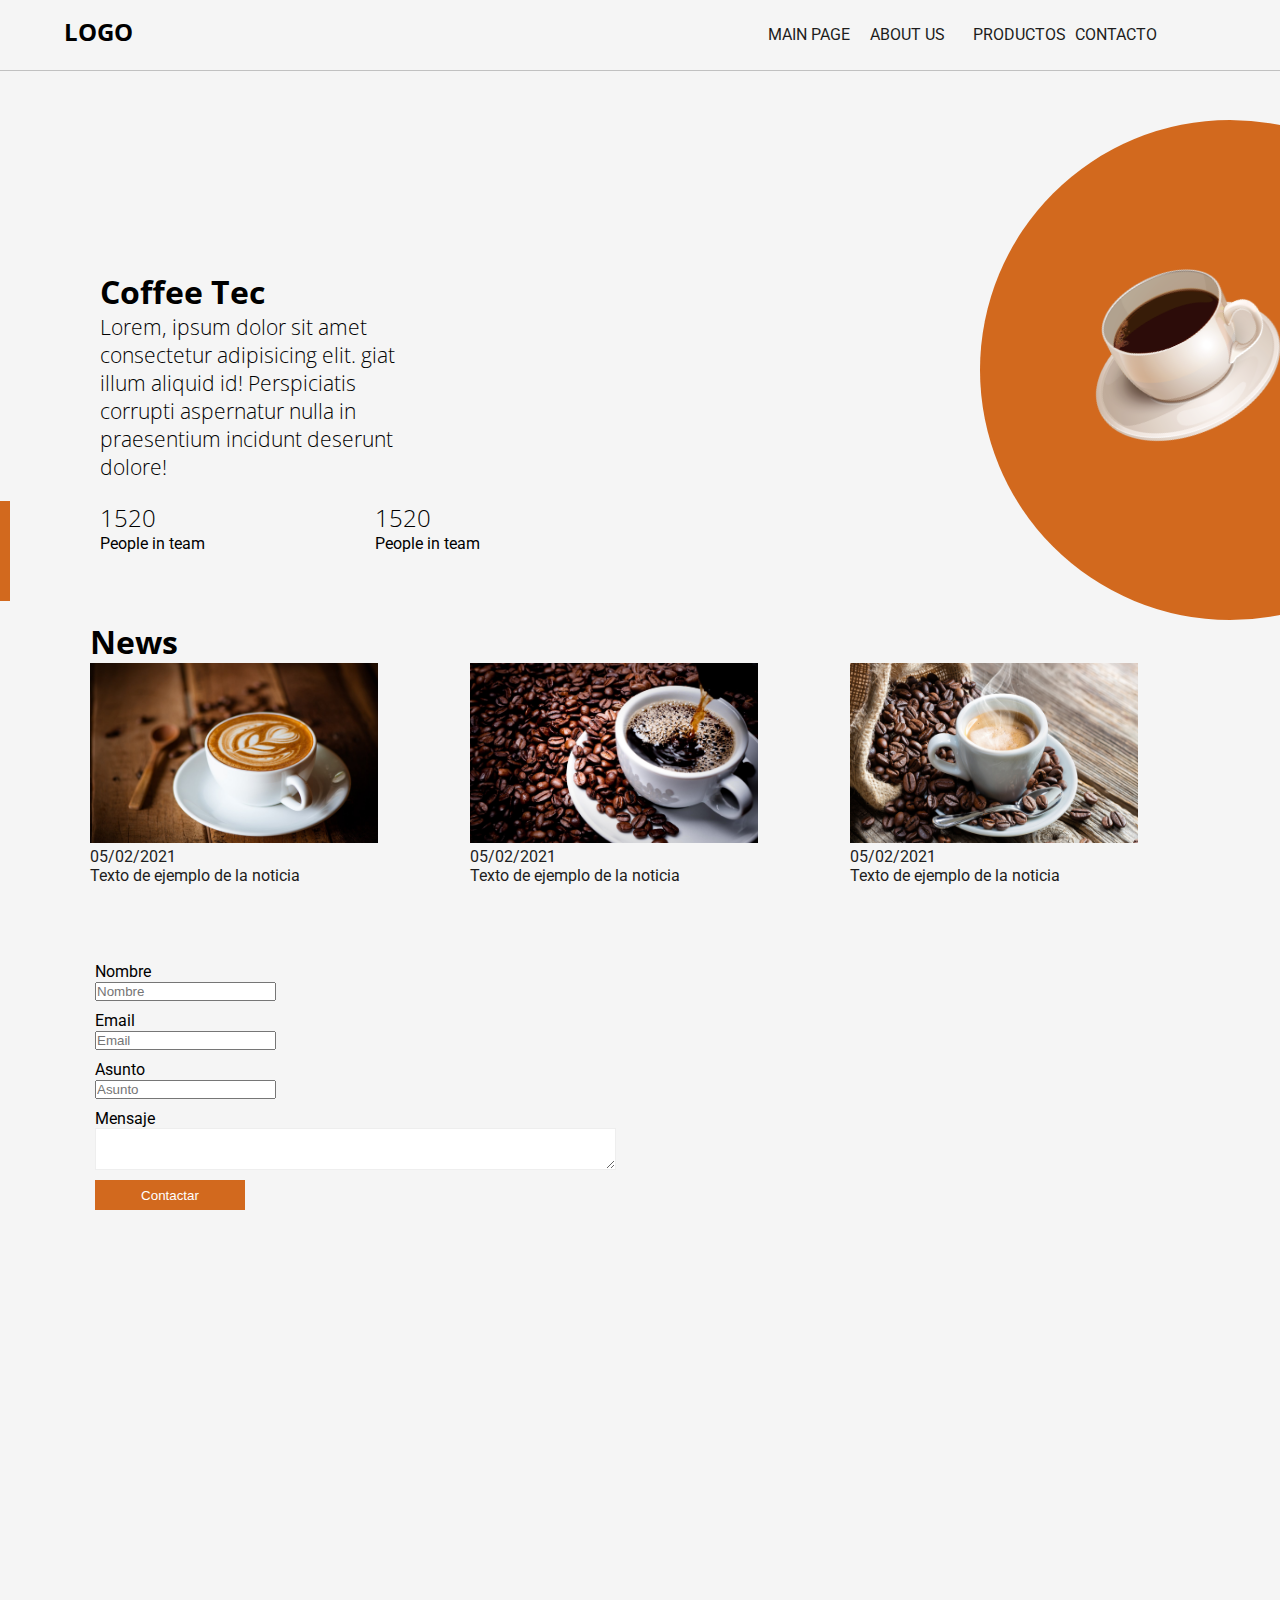
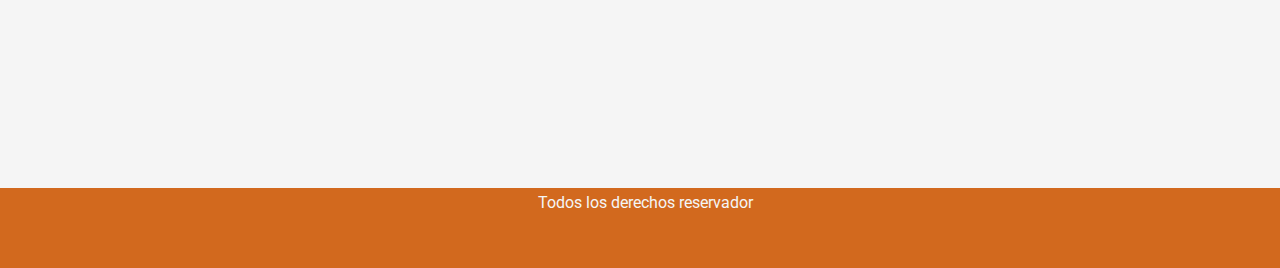
<file: coffee/index.html>
<!DOCTYPE html>
<html lang="en">
<head>
    <meta charset="UTF-8">
    <meta http-equiv="X-UA-Compatible" content="IE=edge">
    <meta name="viewport" content="width=device-width, initial-scale=1.0">
    <title>Coffe</title>
    <link rel="preconnect" href="https://fonts.gstatic.com">
    <link href="https://fonts.googleapis.com/css2?family=Open+Sans&family=Roboto:ital,wght@0,100;0,400;1,100&display=swap" rel="stylesheet"> 
    <link rel="stylesheet" href="./css/estilos.css">
    <link rel="stylesheet" href="./css/mediaquerys.css">
</head>
<body>
    <header>
        <div id="logo">
            <h2>LOGO</h2>
        </div>
        <nav>
            <ul>
                <li>
                    <a href="#">Main Page</a>
                </li>
                <li>
                    <a href="#">About us</a>
                </li>
                <li>
                    <a href="#">Productos</a>
                </li>
                <li>
                    <a href="#">Contacto</a>
                </li>
            </ul>
        </nav>
    </header>
    <section id="main">
        <div class="col">
            <h1>Coffee Tec</h1>
            <h3>Lorem, ipsum dolor sit amet consectetur adipisicing elit.
                giat illum aliquid id! Perspiciatis corrupti aspernatur nulla in praesentium incidunt deserunt dolore!
            </h3>
            <div id="numeros">
                <div style="margin-left: 90px">
                    <div class="col">
                        <h5>1520</h5>
                        <p>People in team</p>
                    </div>
                    <div class="col">
                        <h5>1520</h5>
                        <p>People in team</p>
                    </div>
                </div>
                
            </div>
        </div>
        <div class="col">
            <div class="bola">
                <img src="./img/cup.png" alt="" width="200px">
            </div>
            
        </div>
    </section>
    <secion id="news">
        <h2>News</h2>
        <div class="columna3" style="margin-left: 0;">
            <a href="">
            <img src="./img/coffe.jpg" alt="">
            <p>05/02/2021</p>
            <p>Texto de ejemplo de la noticia</p>
            </a>
        </div>
        <div class="columna3">
            <a href="">
                <img src="./img/coffe2.jpg" alt="">
                <p>05/02/2021</p>
                <p>Texto de ejemplo de la noticia</p>
                </a>
        </div>
        <div class="columna3">
            <a href="">
                <img src="./img/coffe3.jpg" alt="">
                <p>05/02/2021</p>
                <p>Texto de ejemplo de la noticia</p>
                </a>
        </div>
    </secion>
    <section id="contact">
        <br>
        <br>
        <br>

        <div class="col">
            <form action="">
                <fieldset>
                    <label for="">Nombre</label>
                    <input type="text" placeholder="Nombre">
                </fieldset>
                <fieldset>
                    <label for="">Email</label>
                    <input type="text" placeholder="Email">
                </fieldset>
                <fieldset>
                    <label for="">Asunto</label>
                    <input type="text" placeholder="Asunto">
                </fieldset>
                <fieldset>
                    <label for="">Mensaje</label>
                    <textarea name="" id="" cols="30" rows="10"></textarea>
                </fieldset>
                <fieldset>
                    <button type="submit">Contactar</button>
                </fieldset>
            </form>
        </div>
        <div class="col">
            <iframe src="https://www.google.com/maps/embed?pb=!1m18!1m12!1m3!1d1720.3290843146935!2d-107.9131932870353!3d30.41743892178832!2m3!1f0!2f0!3f0!3m2!1i1024!2i768!4f13.1!3m3!1m2!1s0x86dcadea5ca21383%3A0xb87d8af55c80b694!2sPlaza%20Menonita!5e0!3m2!1ses-419!2smx!4v1612565414717!5m2!1ses-419!2smx" 
            width="100%" height="350" frameborder="0" style="border:0;" allowfullscreen="" aria-hidden="false" tabindex="0">
            </iframe>
        </div>
    </section>
    <br>
    <br>
    <footer>
        Todos los derechos reservador
    </footer>
</body>
</html>
</file>
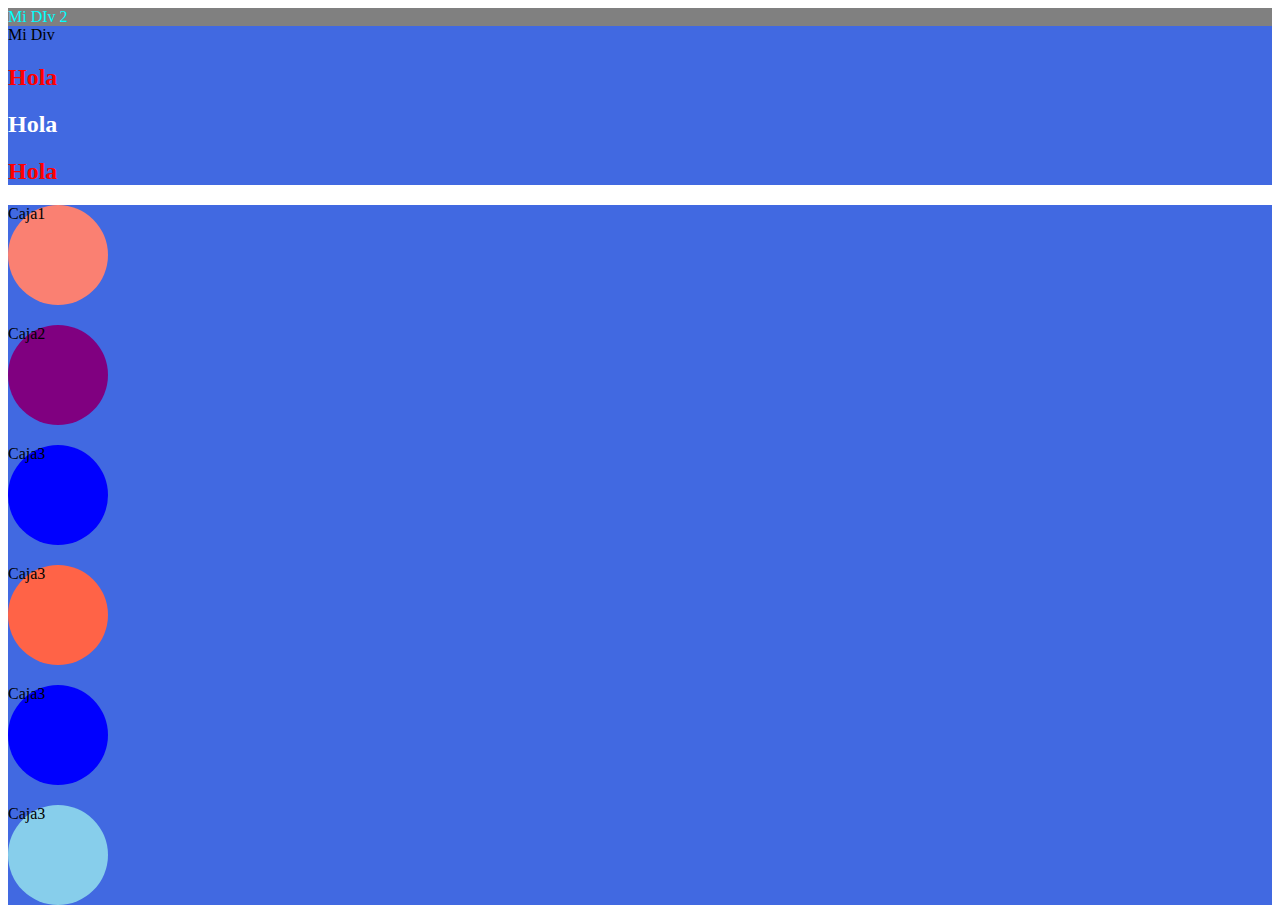
<file: estilos/index.html>
<!DOCTYPE html>
<html lang="en">
<head>
    <meta charset="UTF-8">
    <meta http-equiv="X-UA-Compatible" content="IE=edge">
    <meta name="viewport" content="width=device-width, initial-scale=1.0">
    <title>Hola mundo en csss</title>
    <link rel="stylesheet" href="./estilos.css">
</head>
<body>
    <div style="background-color: grey;color: aqua;">
        Mi DIv 2
    </div>

    <div>
        Mi Div
        <h2>Hola</h2>
        <h2 id="Titulo">Hola</h2>
        <h2 id="Titulo2">Hola</h2>
    </div>

    <div>
        <div class="caja">Caja1</div>
        <div class="caja" style="background-color: purple;">Caja2</div>
        <div class="caja">Caja3</div>
        <div class="caja">Caja3</div>
        <div class="caja">Caja3</div>
        <div class="caja">Caja3</div>
    </div>
    
</body>
</html>
</file>
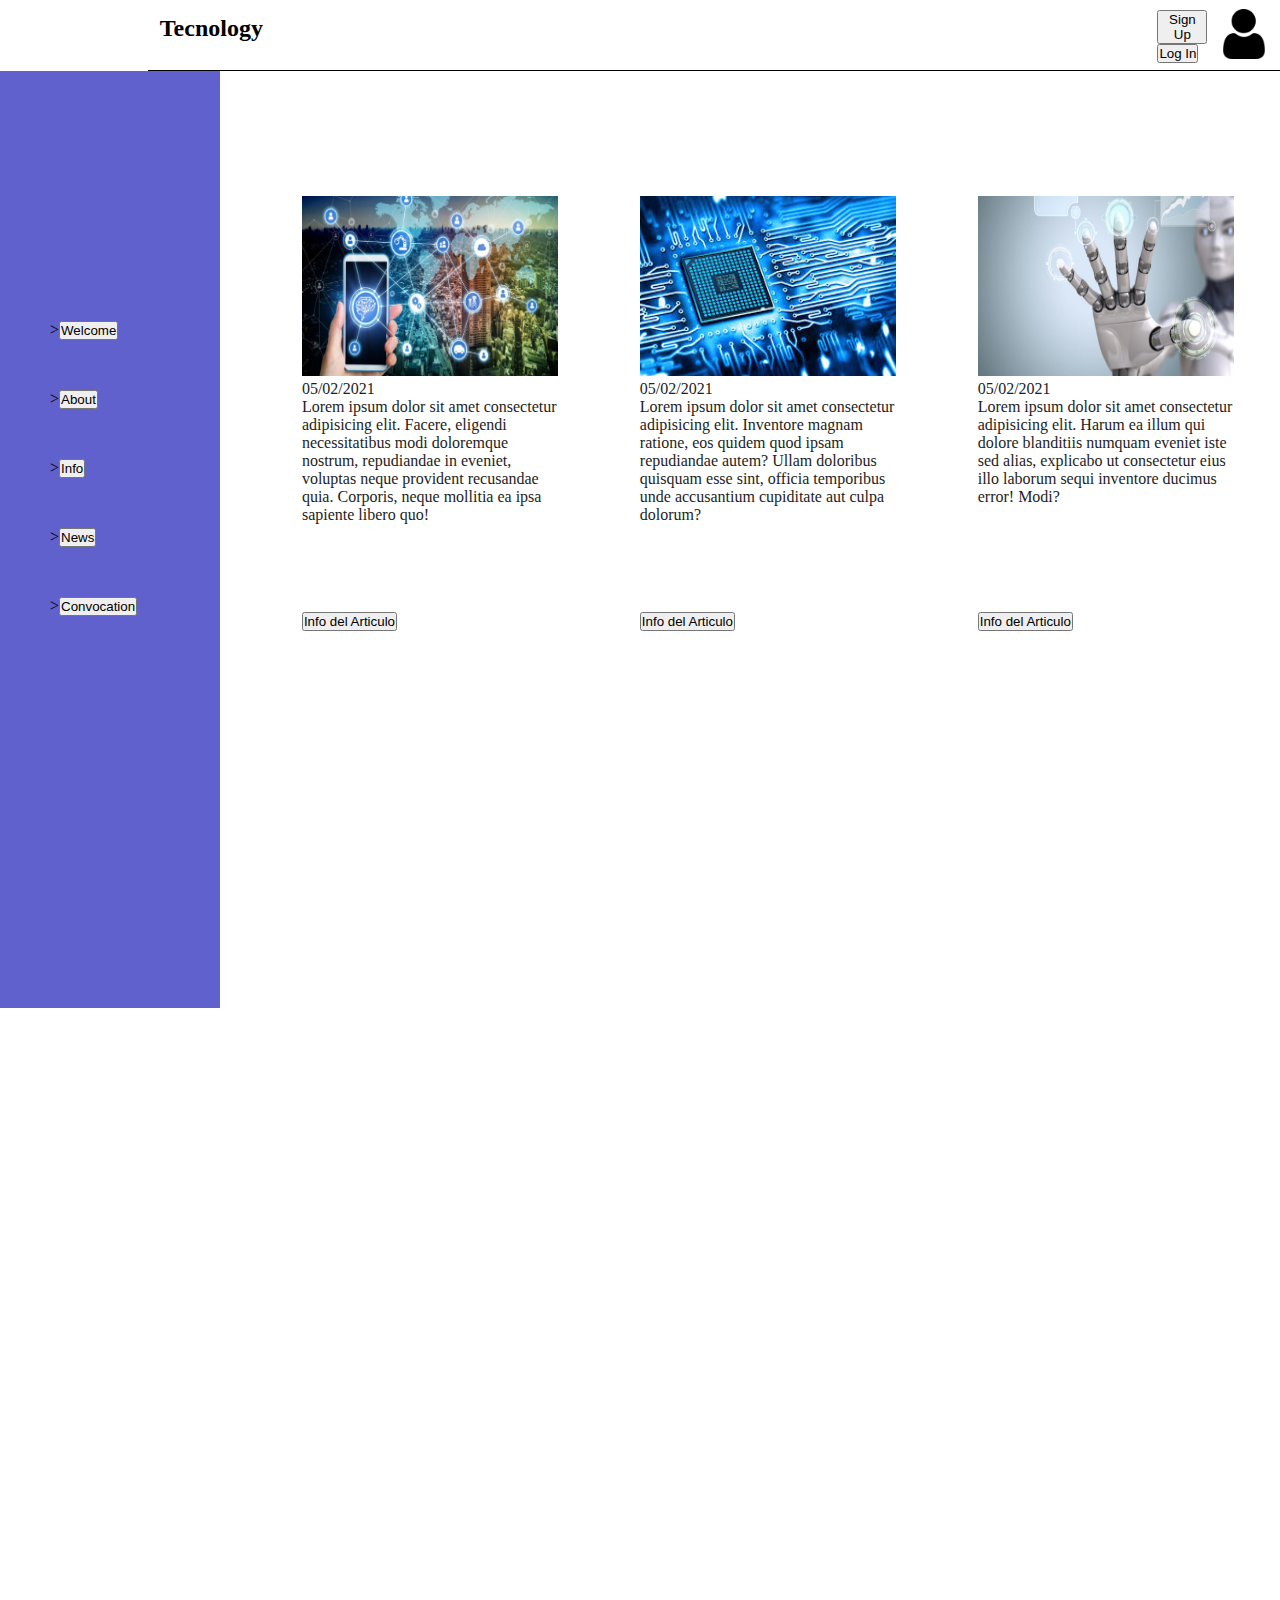
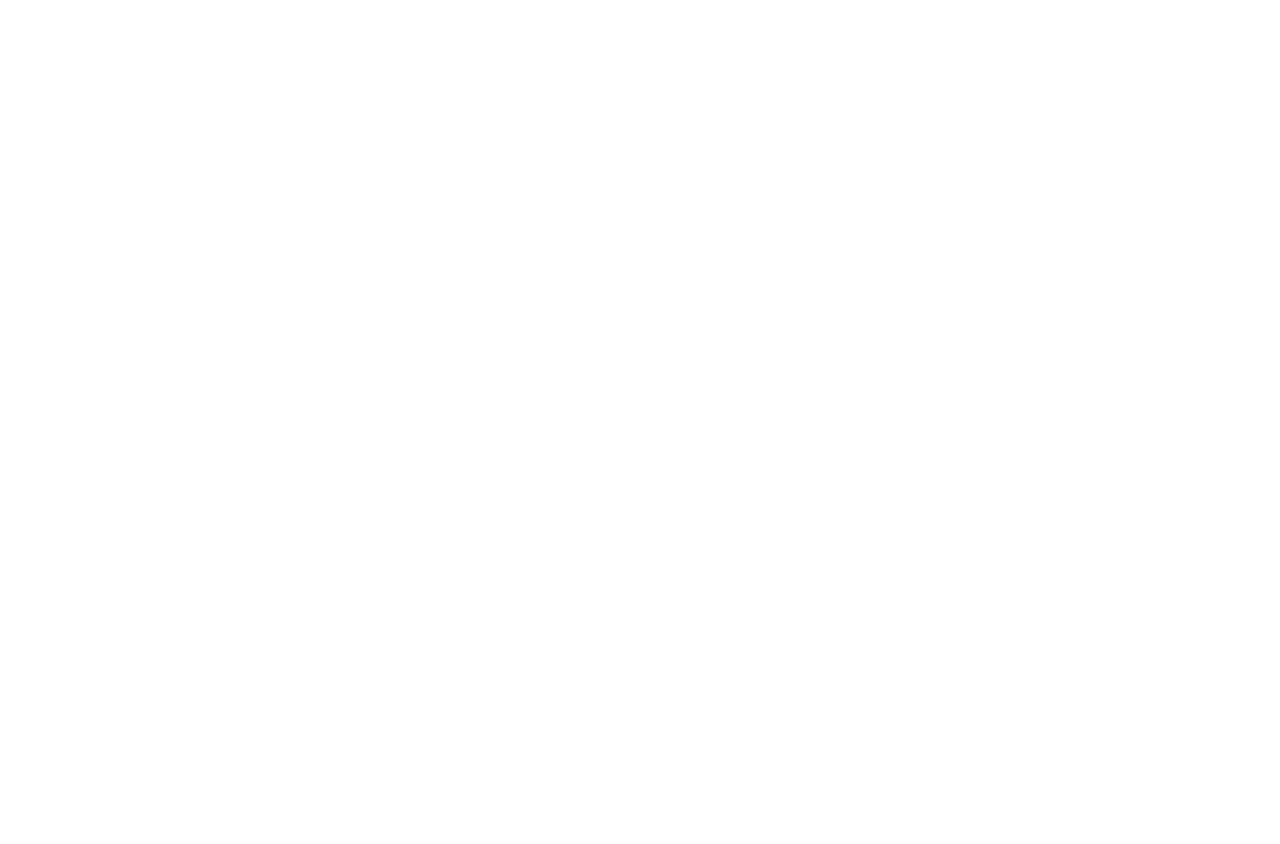
<file: PaginaWeb/index.html>
<!DOCTYPE html>
<html lang="en">
<head>
    <meta charset="UTF-8">
    <meta http-equiv="X-UA-Compatible" content="IE=edge">
    <meta name="viewport" content="width=device-width, initial-scale=1.0">
    <title>PaginaWeb</title>
    <link rel="stylesheet" href="./css/estilos.css">
    <link rel="stylesheet" href="./css/mediaquerys.css">
</head>
<body>
    <header>

        <div id="logo">
            <h2>Tecnology</h2>    
        </div>
        <div id="cuadrito">
            <img src="./img/user.png" alt="" width="50px">
        </div>
        <div id="signlog">
            <ul>
                <button>Sign Up</button>
                <button>Log In</button>
            </ul>
        </div>
        
    </header>
    <aside>
        <div id=col>
            <ul>
                <label class="asd" for="">></label><button id="wel">Welcome</button>
                <label class="asd" for="">></label><button id="ab">About</button>
                <label class="asd" for="">></label><button id="in">Info</button>
                <label class="asd" for="">></label><button id="ne">News</button>
                <label class="asd" for="">></label><button id="co">Convocation</button>
            </ul>
        </div>

    </aside>

    <section id="main">
        <div class="colu" style="margin-left: 1;">
            <a href="">
                <img src="./img/tec1.jpg" alt="">
                <p>05/02/2021</p>
                <p>Lorem ipsum dolor sit amet consectetur adipisicing elit. Facere, eligendi necessitatibus modi doloremque nostrum, repudiandae in eveniet, voluptas neque provident recusandae quia. Corporis, neque mollitia ea ipsa sapiente libero quo!</p>
                <br>
            </a>
            <button id="art">Info del Articulo</button>
        </div>
        <div class="colu">
            <a href="">
                <img src="./img/tec2.jpg" alt="">
                <p>05/02/2021</p>
                <p>Lorem ipsum dolor sit amet consectetur adipisicing elit. Inventore magnam ratione, eos quidem quod ipsam repudiandae autem? Ullam doloribus quisquam esse sint, officia temporibus unde accusantium cupiditate aut culpa dolorum?</p>
                <br>
            </a>
            <button id="art">Info del Articulo</button>
        </div>
        <div class="colu">
            <a href="">
                <img src="./img/tec3.jpg" alt="">
                <p>05/02/2021</p>
                <p>Lorem ipsum dolor sit amet consectetur adipisicing elit. Harum ea illum qui dolore blanditiis numquam eveniet iste sed alias, explicabo ut consectetur eius illo laborum sequi inventore ducimus error! Modi?</p>
                <br>
                <br>
            </a>
            <button id="art">Info del Articulo</button>
        </div>
    </section>
    
</body>
</html>
</file>
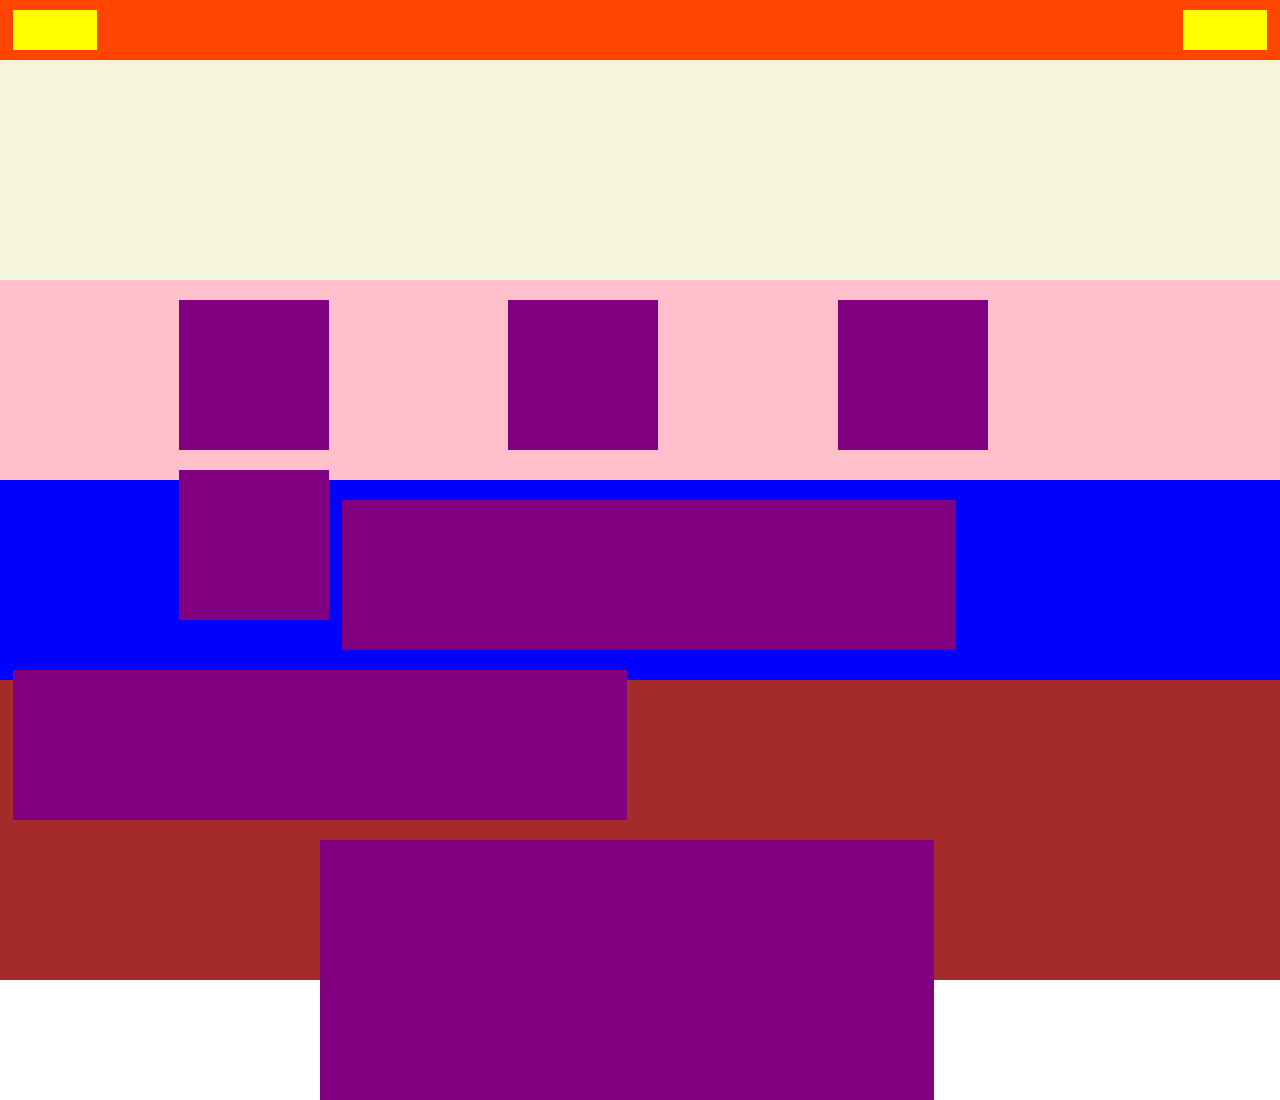
<file: Practica/index.html>
<!DOCTYPE html>
<html lang="en">
<head>
    <meta charset="UTF-8">
    <meta name="viewport" content="width=device-width, initial-scale=1.0">
    <title>Practica</title>
    <link rel="stylesheet" href="./estilos.css">
</head>
<body>
    <div id="cajita1">
        <div class=cajasTitulo></div>
        <div class=cajasTitulo2></div>
        
    </div>
    <div id="cajita2"></div>
    <div id="cajita3">
        <div class="cajas3"></div>
        <div class="cajas3"></div>
        <div class="cajas3"></div>
        <div class="cajas3"></div>
    </div>
    <div id="cajita4">
        <div class="cajas4"></div>
        <div class="cajas4"></div>
    </div>
    <div id="cajita5">
        <div class="cajas5"></div>
    </div>
    
    
    
</body>
</html>
</file>
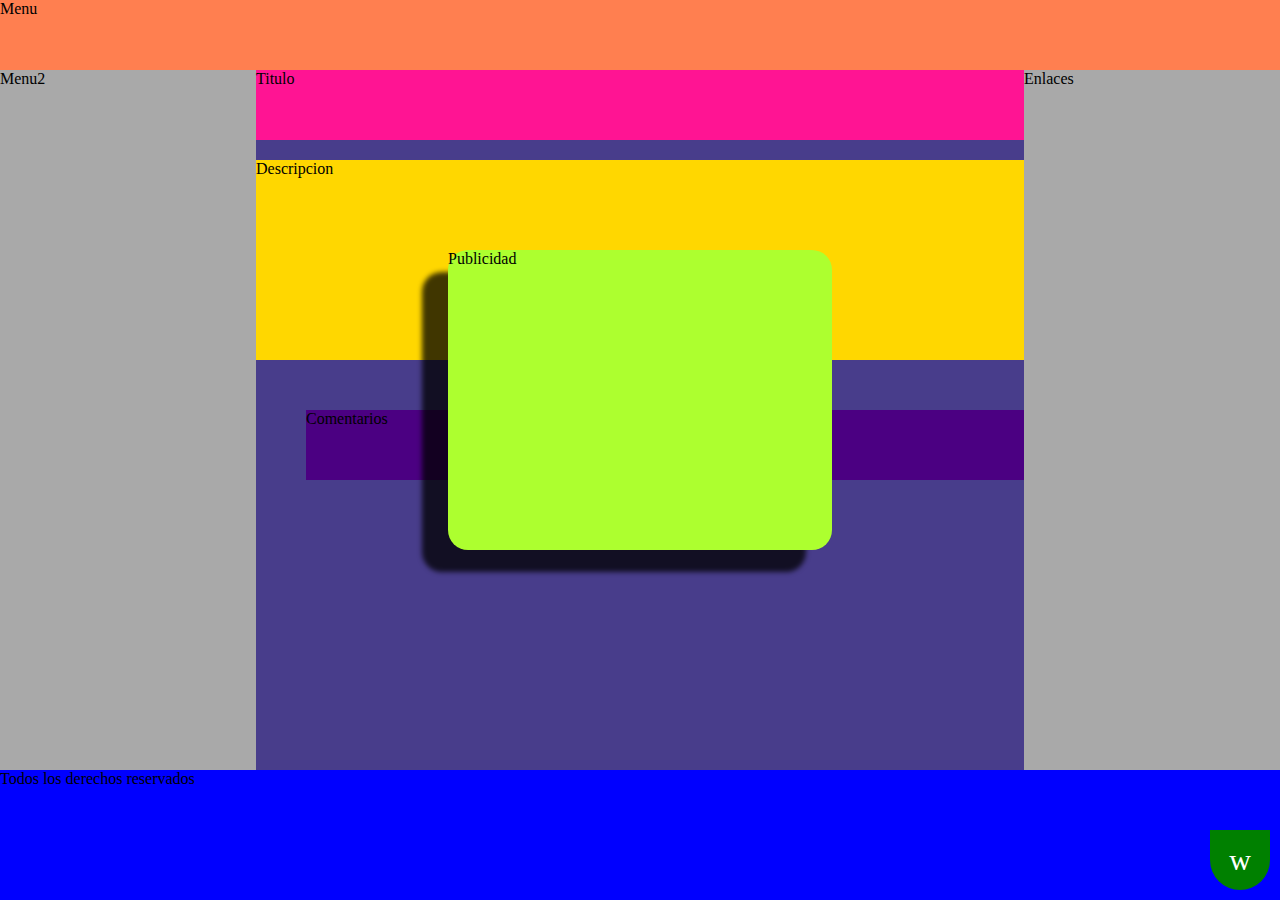
<file: prepractica/index.html>
<!DOCTYPE html>
<html lang="en">
<head>
    <meta charset="UTF-8">
    <meta name="viewport" content="width=device-width, initial-scale=1.0">
    <title>Prepractica</title>
    <link rel="stylesheet" href="./estilos.css">
</head>
<body>
    <div id="header">
        Menu
    </div>
    <div id="central">
        <div id="nav">
            Menu2 
        </div>
        <div id="section">
            <div id="header2">Titulo</div>
            <div id="article">Descripcion</div>
            <div id="footer">Comentarios</div>
        </div>
        <div id="aside">Enlaces</div>
    </div>
    <div id="footer2">Todos los derechos reservados</div>
    <div id="whats">
        
       w 
    </div>
    <div id="anu">
        Publicidad
    </div>
</body>
</html>
</file>
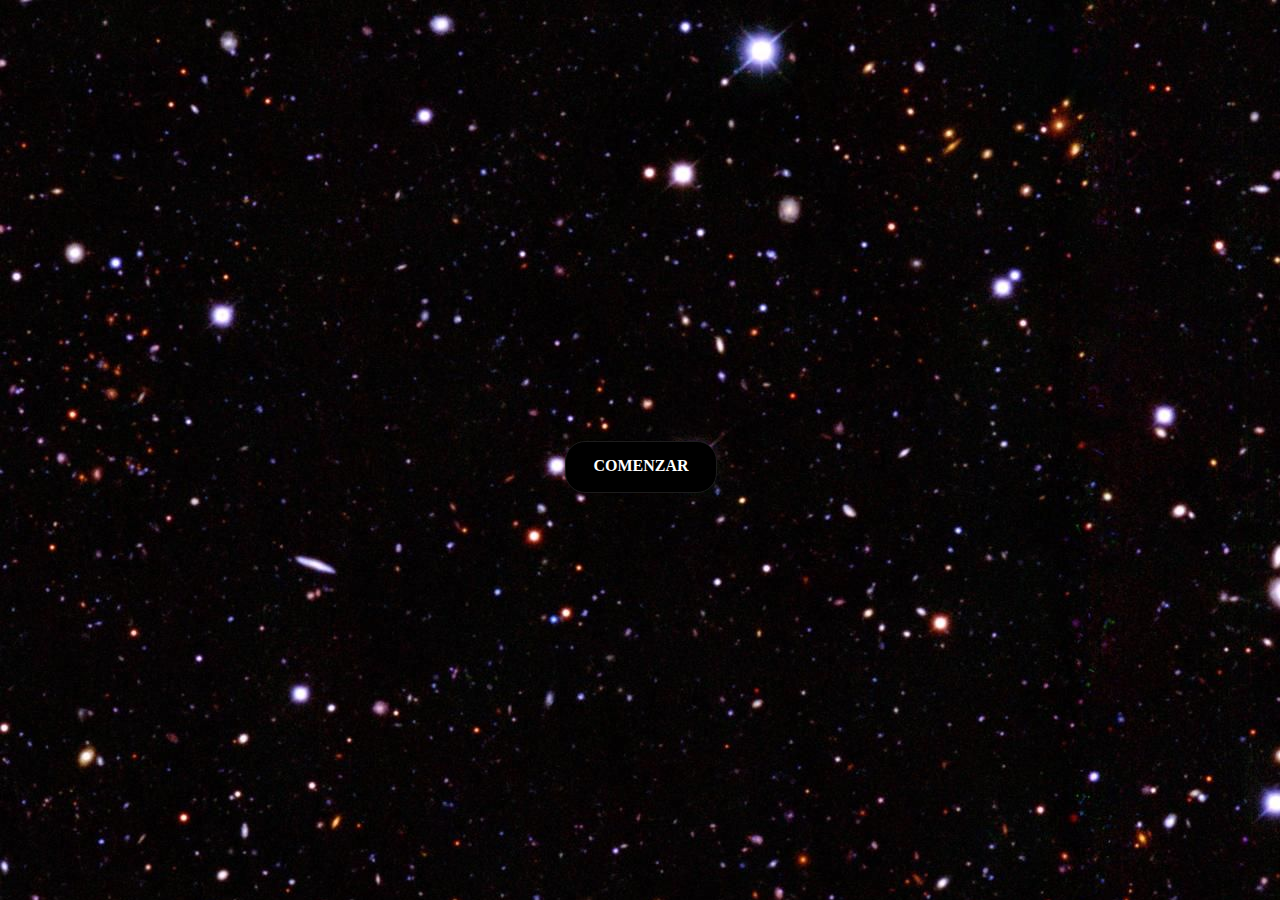
<file: Space/index.html>
<!DOCTYPE html>
<html lang="en">
<head>
    <meta charset="UTF-8">
    <meta http-equiv="X-UA-Compatible" content="IE=edge">
    <meta name="viewport" content="width=device-width, initial-scale=1.0">
    <title>Space</title>
    <link rel="stylesheet" href="./css/estilo.css">
</head>
<body>
    
    <a href="./planetas.html" id="btn">COMENZAR</a>
</body>
</html>
</file>
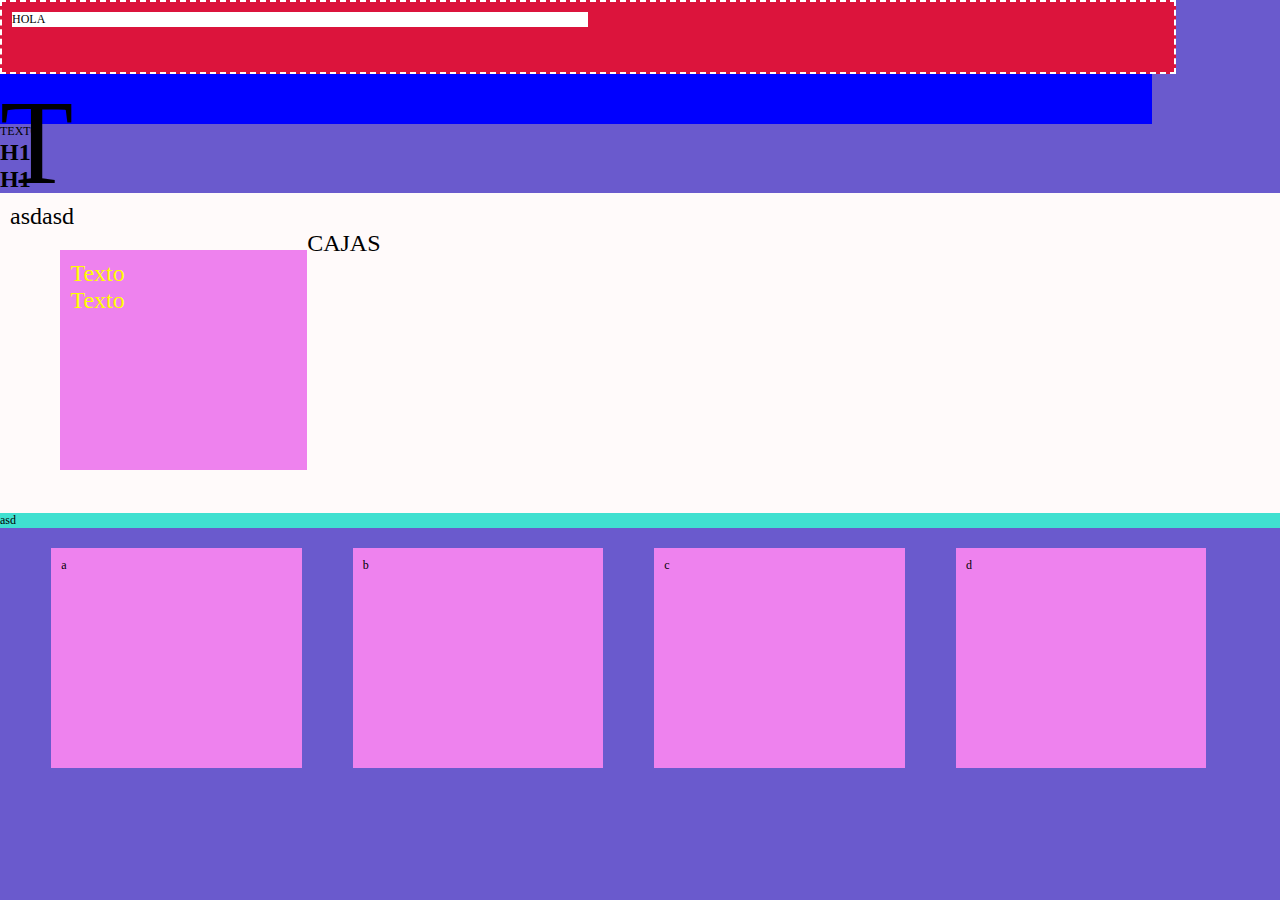
<file: estilos/cajas.html>
<!DOCTYPE html>
<html lang="en">
<head>
    <meta charset="UTF-8">
    <meta http-equiv="X-UA-Compatible" content="IE=edge">
    <meta name="viewport" content="width=device-width, initial-scale=1.0">
    <title>Cajas</title>
    <link rel="stylesheet" href="./cajas.css">
</head>
<body>
    <div id="nuevo">
        <div>HOLA</div>
    </div>
    <span id="span">T</span>
    <span>TEXTO</span>
    <h1>H1</h1>
    <h1>H1</h1>
    <div id="caja1">
        <p>asdasd<p>
        <div class="cajas">
            <p>Texto</p>
            <p>Texto</p>
        </div>
        <div>
            <p>CAJAS</p>
        </div>
    </div>
    <div id="caja2">asd</div>
    <div class="cajas">a</div>
    <div class="cajas">b</div>
    <div class="cajas">c</div>
    <div class="cajas">d</div>
</body>
</html>
</file>
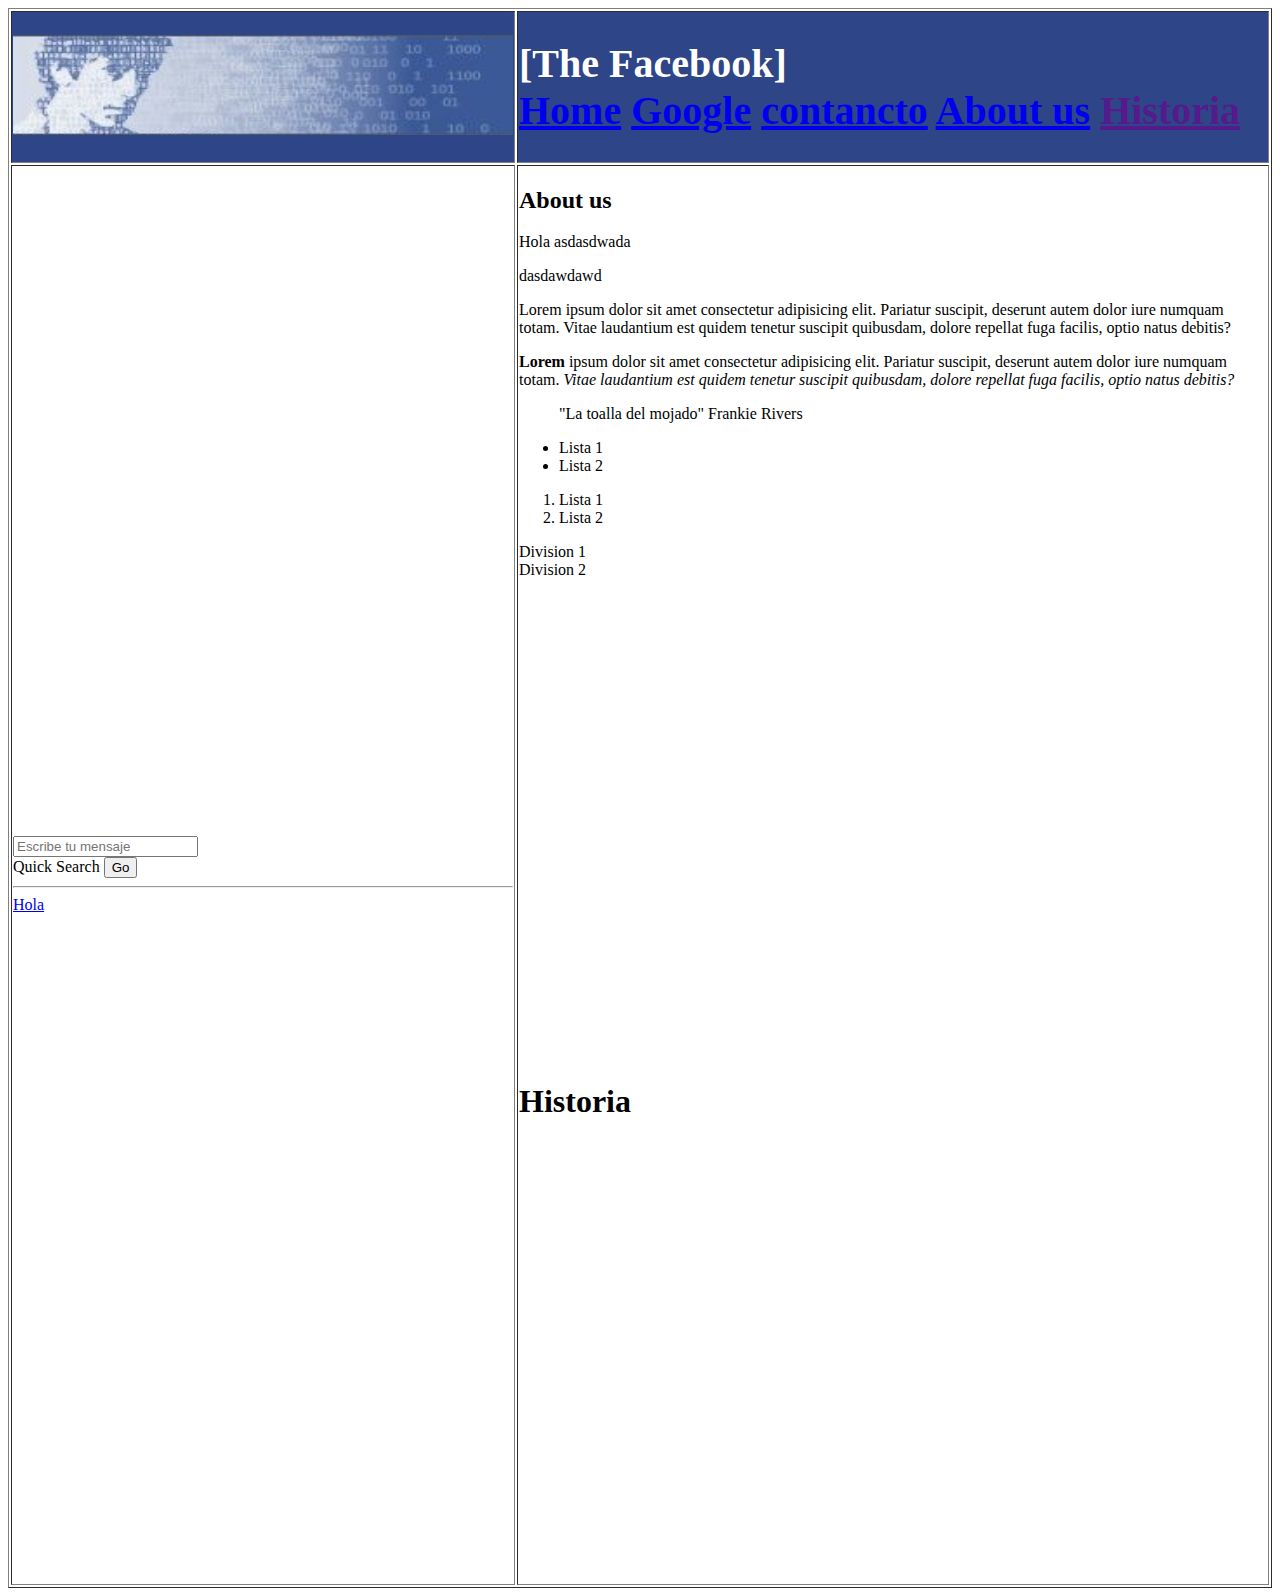
<file: Introduccion/about.html>
<!DOCTYPE html>
<html>
    <head>
        <meta charset="UTF-8">
    <title>The Facebook</title>
    </head>
    <body>
        <table border="1px" width="100%" height="600px">
            <tbody>
                <tr height="100px" bgcolor="#2e4588">
                    <td width="500px">        
                            <img src="img/fongo.png" width="500px" height="100px"/> 
                    </td>
                    <td>
                        <h1 style="color: white;font-size: 40px;"> 
                            <span>[The Facebook]</span>
                            <br>  
                            <a href="./thefacebook.html">Home</a>
                            <a href="http://google.com" target="_blank">Google</a>
                            <a href="mailto:tinoch88@gmail.com">contancto</a>
                            <a href="./about">About us</a>
                            <a href="">Historia</a>
                        </h1>
                    </td>

                    
                </tr>

                <tr>
                    <td width="200px">
                    <input type="text" placeholder="Escribe tu mensaje">  
                    <br>
                    <label>Quick Search</label>
                    <button>Go</button>
                    <hr>
                    <a href="#">Hola</a> 
                    </td>

                    <td>
                        <h2>About us</h2>
                        <p>Hola asdasdwada</p>
                        <p>dasdawdawd</p>
                        <p>
                            Lorem ipsum dolor sit amet consectetur adipisicing elit.
                            Pariatur suscipit, deserunt autem dolor iure numquam totam.
                            Vitae laudantium est quidem tenetur suscipit quibusdam, dolore repellat fuga facilis, optio natus debitis?
                        </p>
                        <p>
                            <b>Lorem</b>  ipsum dolor sit amet consectetur adipisicing elit. 
                            Pariatur suscipit, deserunt autem dolor iure numquam totam.
                            <i>Vitae laudantium est quidem tenetur suscipit quibusdam, dolore repellat fuga facilis, optio natus debitis?</i> 
                        </p>
                        <blockquote>
                            "La toalla del mojado" Frankie Rivers
                        </blockquote>
                        <ul>
                            <li>Lista 1</li>
                            <li>Lista 2</li>
                        </ul>
                        <ol>
                            <li>Lista 1</li>
                            <li>Lista 2</li>
                        </ol>
                        <div>Division 1</div>
                        <div style="height: 500px;">Division 2</div>
                        <div id="Historia" style="height: 500px;">
                            <h1>Historia</h1>

                        </div>
                    </td>
                </tr>
            </tbody>
        </table>
    </body>
</html>
</file>
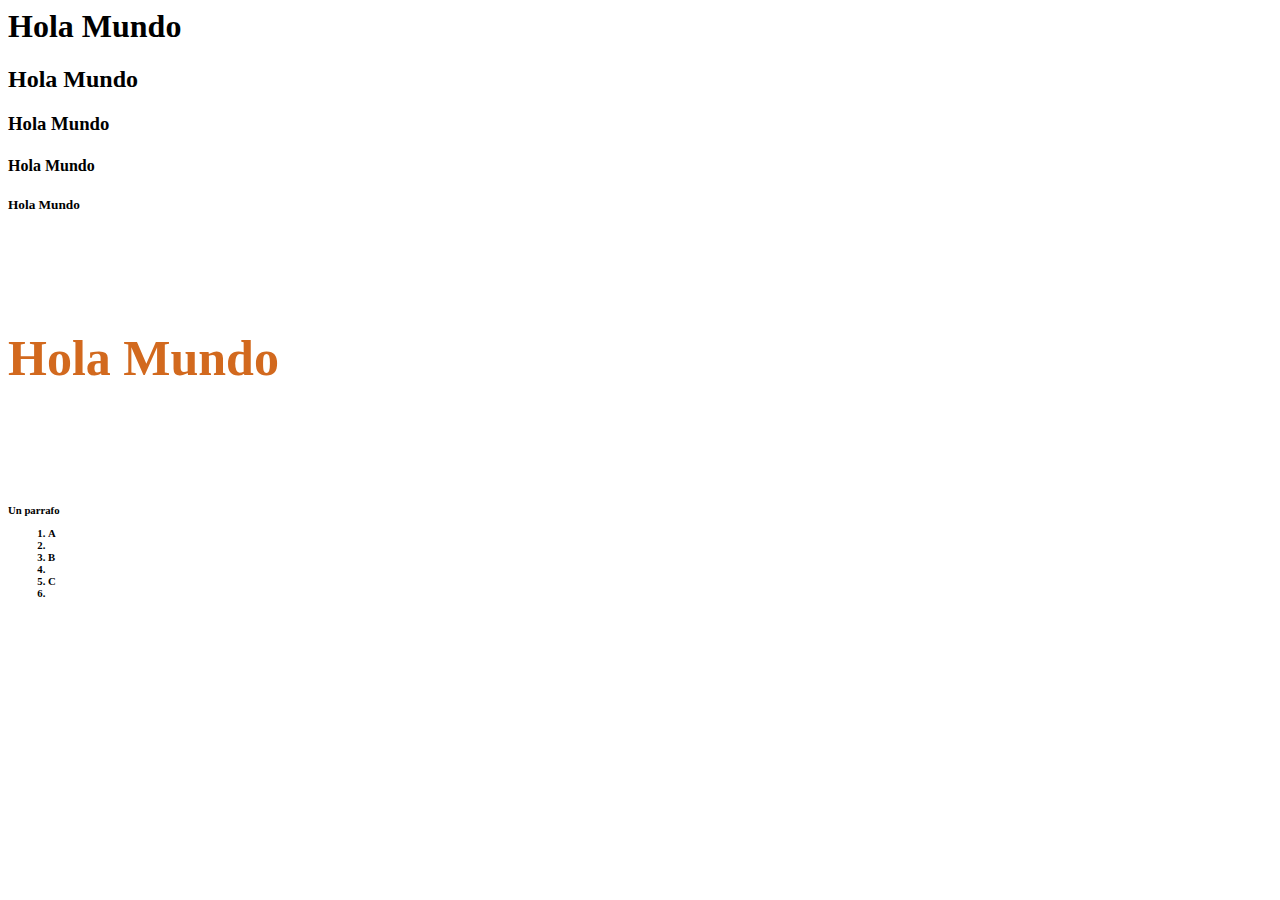
<file: Introduccion/holamundo.html>
<doctype html>

<html lang="es">

	<head>
		<!-- Configuraciones del sitio -->
		<title>Hello Worl</title>
		<meta charset="UTF-8" />
	</head>

	<body>
		<!-- Cuerpo de la pagina -->
		<h1>Hola Mundo<h1/>
		<h2>Hola Mundo<h2/>
		<h3>Hola Mundo<h3/>
		<h4>Hola Mundo<h4/>
		<h5>Hola Mundo<h5/>
		<h6 style="color: chocolate;font-size:50px ">Hola Mundo<h6/></marquee>

		<p>Un parrafo </p>
		
		<ol>
		<li>A<li>
		<li>B<li>
		<li>C<li>
		</ol>

	</body>



</html>
</file>
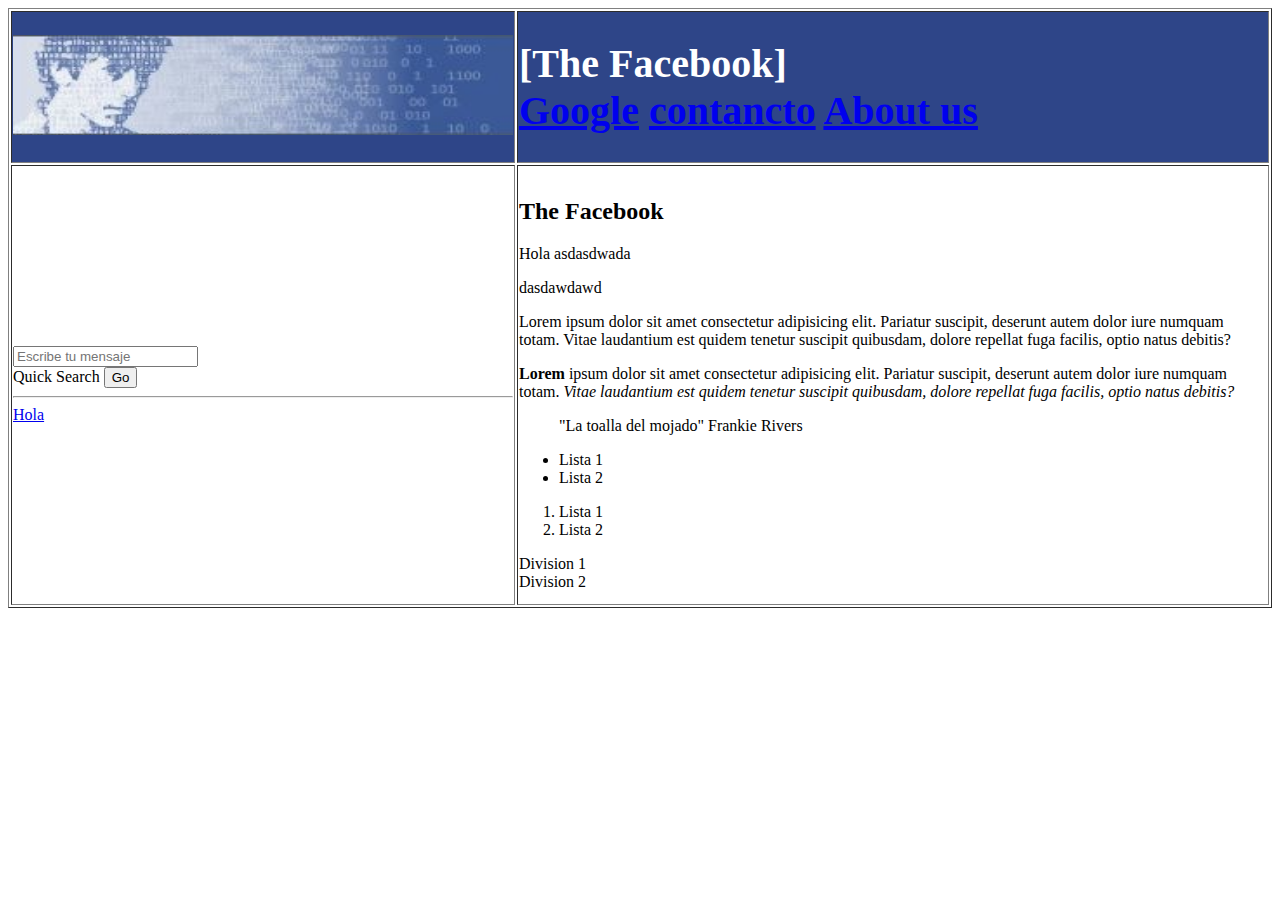
<file: Introduccion/thefacebook.html>
<!DOCTYPE html>
<html>
    <head>
        <meta charset="UTF-8">
    <title>The Facebook</title>
    </head>
    <body>
        <table border="1px" width="100%" height="600px">
            <tbody>
                <tr height="100px" bgcolor="#2e4588">
                    <td width="500px">        
                            <img src="img/fongo.png" width="500px" height="100px"/> 
                    </td>
                    <td>
                        <h1 style="color: white;font-size: 40px;"> 
                            <span>[The Facebook]</span>
                            <br>  
                            <a href="http://google.com" target="_blank">Google</a>
                            <a href="./contacto.html">contancto</a>
                            <a href="./about">About us</a>
                        </h1>
                    </td>

                    
                </tr>

                <tr>
                    <td width="200px">
                    <input type="text" placeholder="Escribe tu mensaje">  
                    <br>
                    <label>Quick Search</label>
                    <button>Go</button>
                    <hr>
                    <a href="#">Hola</a> 
                    </td>

                    <td>
                        <h2>The Facebook</h2>
                        <p>Hola asdasdwada</p>
                        <p>dasdawdawd</p>
                        <p>
                            Lorem ipsum dolor sit amet consectetur adipisicing elit.
                            Pariatur suscipit, deserunt autem dolor iure numquam totam.
                            Vitae laudantium est quidem tenetur suscipit quibusdam, dolore repellat fuga facilis, optio natus debitis?
                        </p>
                        <p>
                            <b>Lorem</b>  ipsum dolor sit amet consectetur adipisicing elit. 
                            Pariatur suscipit, deserunt autem dolor iure numquam totam.
                            <i>Vitae laudantium est quidem tenetur suscipit quibusdam, dolore repellat fuga facilis, optio natus debitis?</i> 
                        </p>
                        <blockquote>
                            "La toalla del mojado" Frankie Rivers
                        </blockquote>
                        <ul>
                            <li>Lista 1</li>
                            <li>Lista 2</li>
                        </ul>
                        <ol>
                            <li>Lista 1</li>
                            <li>Lista 2</li>
                        </ol>
                        <div>Division 1</div>
                        <div>Division 2</div>
                    </td>
                </tr>
            </tbody>
        </table>
    </body>
</html>
</file>
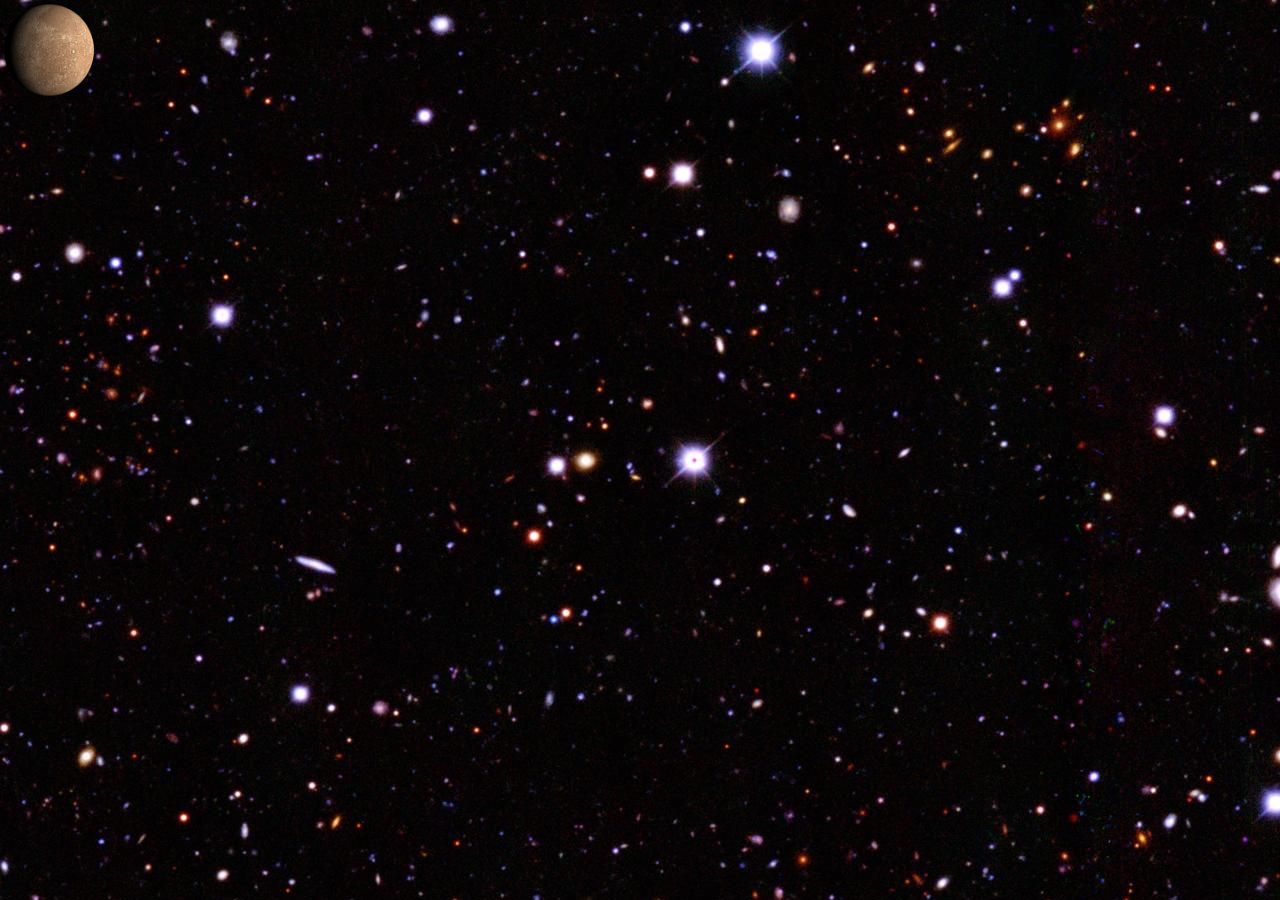
<file: Space/planetas.html>
<!DOCTYPE html>
<html lang="en">
<head>
    <meta charset="UTF-8">
    <meta http-equiv="X-UA-Compatible" content="IE=edge">
    <meta name="viewport" content="width=device-width, initial-scale=1.0">
    <title>Document</title>
    <link rel="stylesheet" href="./css/estilo.css">
</head>
<body>
    <img src="./img/mercurio.png" alt="" id="mercurio">
</body>
</html>
</file>
<file: coffee/css/estilos.css>
*{
    margin: 0px;
    padding:0px;

}
body{
    background-color: whitesmoke;
    font-family: 'Roboto', sans-serif;
    overflow-x: hidden;
}
h1,h2,h3,h4,h5,h6{
    font-family: 'Open Sans', sans-serif;
}
h1{
    font-size: 2rem;
}
h2{
    font-size: 2rem;
}
h3{
    font-size: 1.5rem;
}
header{
    position: fixed;
    height: 70px;
    border-bottom: 1px solid #c1c1c1;
    width: 100%;
    background-color: whitesmoke;
    top: 0%;
}
header > #logo{

    padding-top: 15px;
    float: left;
    margin-left: 5%;

}
header > #logo > h2{
    font-size: 1.5rem;
}
header > nav{
    font-size: 1rem;
    float: right;
    width: 40%;
    padding-top: 25px;
    
}
header > nav > ul > li{
    
    float: left;
    width: 20%;
    list-style: none;
    
}
header > nav > ul > li >a{
    text-decoration:none ;
    color: #1d1d1d;
    text-transform: uppercase;
    font-weight: 400;
    transition: 1s ease-in all;
    
}
header > nav > ul > li >a:hover{
    text-decoration:underline ;
    
    
}
section#main{
    min-height: 500px;
    margin-top: 70px;
    width: 100%;
    float: left;
}
section#main h1{
    margin-top: 150px;
    margin-left: 100px;
}
section#main h3{
    font-weight: lighter;
    margin-left: 100px;
    font-size: 1.3rem;
    width: 50%;
}
.col{
    width: 50%;
    float: left;

}
section#main .bola{
    width: 500px;
    height: 500px;
    border-radius: 50%;
    background-color: chocolate;
    float: right;
    margin-right: -200px;
}
section#main .bola img{
    width: 200px;
    display: block;
    margin-top: 150px;
    margin-left: 100px;
    transform: rotate(-25deg);
}
#numeros{
    border-left: 10px solid chocolate;
    width: 100%;
    height: 100px;
    margin-top: 20px;
}


#numeros > div > .col > h5{
    border-bottom: 1px solod #1d1d1d;
    
    font-size: 1.5rem;
    font-weight: lighter;

}
#news, #contact{
    
    
    width: 90%;
    margin-left: 90px;
    min-height: 800px;
    display: block;
    margin-top: 50px;
}
#news .columna3{
    float: left;
    width: 25%;
    height: 200px;
    margin-left: 8%;
}


#news .columna3 a{
    text-decoration: none;
    color: #1d1d1d;
    
}
#news .columna3 a img{
    
    width: 100%;
    height: 90%;
}
#contact h2{
    margin-top: 200px ;
}
#contact fieldset{
    border: none;
    padding: 5px;
}
#contact fieldset label{
    display: block;
    width: 100%;
}
#contact fieldset imput,#contact fieldset textarea{
    display: block;
    width: 90%;
    border: 1px solid #eeeeee;
    padding: 5px;
    outline-color: #eeeeee;
    height: 30px;
}
#contact fieldset button{
    width: 150px;
    height: 30px;
    padding: 5px;
    background-color: chocolate;
    color: white;
    border:none;

}
footer{
    text-align: center;
    padding: 5px;
    margin-top: 50px;
    display:block ;
    width: 100%;
    height: 70px;
    background-color: chocolate;
    color: whitesmoke;
}
#menu{
    display: none;
}
</file>
<file: coffee/css/mediaquerys.css>
@media screen and (min-width: 300px){
    body{
        background-color: red;
    }
    .col{
        width: 100%;
    }
    #news .columna3{
        
        width: 100%;
        margin-left: 0;
        
    }
    nav{
        display: none;
    }
    #menu{
        display: block;
    }
}
@media screen and (min-width: 768px){
    body{
        background-color: green;
    }
    nav{
        display: block;
    }
}
@media screen and (min-width: 992px){
    body{
        background-color: whitesmoke;
    }
    .col{
        width: 50%;
    }
    #news .columna3{
        
        width: 25%;
        margin-left: 8%;
        
    }
    #menu{
        display: none;
    }
}
</file>
<file: estilos/estilos.css>
/* primer selector es por nombre de etiqueta */
/* Selector id # */
/* Selector clase */
div{
    background-color: royalblue;
    }
h2{
     color: red;
    }
#Titulo{
    color: white;
    }
.caja{
     background-color: blue;
    width: 100px;
    height: 100px;
    border-radius: 50px;
    margin-top: 20px;
     }
.caja:first-child{
    background-color: salmon;
    }
.caja:last-child{
     background-color: skyblue;
 }
.caja:nth-child(4){
     background-color: tomato;
 }
</file>
<file: PaginaWeb/css/estilos.css>
*{
    margin:0px;
    padding: 0px;
}
header{

    float: right;
    height: 70px;
    border-bottom: 1px solid #000000;
    width: 88.4%;
    background-color: rgb(255, 255, 255);
    top: 0%;

}
header > #logo{

    padding-top: 15px;
    float: left;
    margin-left: 1%;

}
header > #cuadrito{

    padding-top: 9px;
    float: right;
    margin-right: 1%; 

}
header > #signlog{

    width: 50px;
    height: 10px;
    float: right;
    padding-top: 10px;
    margin-right: 1%;
    
}
aside{

    display: block;
    width: 100%;
    height: 937px;
    background-color: rgb(97, 97, 206);
    float: left;

}
aside > #col{

    margin-top: 200px;
    width: 220px;
    

}
.asd{

    margin-left: 50px ;
    
}
#wel,#ab,#in,#ne,#co{

    margin-top: 50px;
    margin-right: 80px;

}
section#main{
    min-height: 500px;
    margin-top: 125px;
    width: 80%;
    float: left;
}
#main .colu{
    float: left;
    width: 25%;
    height: 200px;
    margin-left: 8%;
}


#main .colu a{
    text-decoration: none;
    color: #1d1d1d;
    
}
#main .colu a img{
    
    width: 100%;
    height: 90%;
}
#art{

    margin-top: 70px;
    

}
</file>
<file: PaginaWeb/css/mediaquerys.css>
@media screen and (min-width: 300px){
    aside{

        display: block;
        width: 500;
        height: 200px;
        background-color: rgb(97, 97, 206);
        float: left;
    
    }
    aside > #col{

        margin-top: 10px;
        width: 220px;
        
    
    }
    #wel,#ab,#in,#ne,#co{

        margin-top: 10px;
        margin-right: 80px;
    
    }
    section#main{
        min-height: 500px;
        margin-top: 50px;
        width: 80%;
        float: left;
    }
    #main .colu{
        float: left;
        width: 25%;
        height: 200px;
        margin-left: 40%;
        margin-bottom: 200%;
    }
}

@media screen and (min-width: 992px){
    aside{

        display: block;
        width: 220px;
        height: 937px;
        background-color: rgb(97, 97, 206);
        float: left;
    
    }
    aside > #col{

        margin-top: 200px;
        width: 220px;
        
    
    }
    #wel,#ab,#in,#ne,#co{

        margin-top: 50px;
        margin-right: 80px;
    
    }
    section#main{
        min-height: 500px;
        margin-top: 125px;
        width: 80%;
        float: left;
    }
    #main .colu{
        float: left;
        width: 25%;
        height: 200px;
        margin-left: 8%;
    }
}
</file>
<file: Practica/estilos.css>
*{
    margin:0px;
    padding: 0px;
}
#cajita1{
    
    height: 60px;
    background-color: orangered;
    

}
.cajasTitulo{
    float: left;
    margin-left: 1%;
    margin-top: 10px;
    width: 5%;
    padding: 10px;
    height: 20px;
    background-color: yellow;
}
.cajasTitulo2{
    float: right;
    margin-right: 1%;
    margin-top: 10px;
    width: 5%;
    padding: 10px;
    height: 20px;
    background-color: yellow;
}

#cajita2{
    height:220px ;
    background-color: beige;
    
}
#cajita3{
    height:200px ;
    background-color: pink;
    
}
.cajas3{
    background-color: purple;
    width: 150px;
    height: 150px;
    
    float: left;
    margin-left: 14%;
    margin-top: 20px;
    

}
#cajita4{
    height:200px ;
    background-color: blue;
}
.cajas4{
    background-color: purple;
    width: 48%;
    height: 150px;
    
    float: left;
    margin-left: 1%;
    margin-top: 20px;
    

}
#cajita5{
    height:300px ;
    background-color: brown;
}
.cajas5{
    background-color: purple;
    width: 48%;
    height: 260px;
    
    float: left;
    margin-left: 25%;
    margin-top: 20px;
    

}
</file>
<file: prepractica/estilos.css>
*{
    margin:0px;
    padding: 0px;
}
body{
    background-color: blue;
}
#header{
    width: 100%;
    height: 70px;
    background-color: coral;
    position: fixed;
    top: 0px;
    left: 0px;
    z-index: 5;
}
#central{
    height: 700px;
    margin-top: 70px;
    float: left;
    width: 100%;
}
#nav, #aside{
    width: 20%;
    height: 700px;
    background-color: darkgrey;
    float: left;
}
#section{
    width: 60%;
    height:  700px;
    background-color: darkslateblue;
    float: left;
}
#header2{
    background-color: deeppink;
    height: 70px;
}
#article{
    background-color: gold;
    height: 200px;
    margin-top: 20px;
}
#footer{
    width: 100%;
    height: 70px;
    background-color: indigo;
    margin: 50px;
}
#footer2{
    height: 70px;
    background-color: black;
}
#whats{
    width: 60px;
    height: 60px;
    border-bottom-left-radius: 30px;
    border-bottom-right-radius: 30px;
    position: fixed;
    background-color: green;
    bottom: 10px;
    right: 10px;
    text-align: center;
    font-size: 30px;
    line-height: 2;/*Interlineado*/
    color: white;
    z-index: 5;
}
#anu{
    width: 30%;
    height: 300px;
    border-radius: 20px;
    background-color: greenyellow;
    position: absolute;
    top: 250px;
    left: 35%;
    box-shadow: -26px 22px 5px 0px rgba(0,0,0,0.75);
    -webkit-box-shadow: -26px 22px 5px 0px rgba(0,0,0,0.75);
    -moz-box-shadow: -26px 22px 5px 0px rgba(0,0,0,0.75);

}
</file>
<file: Space/css/estilo.css>
*{
    margin: 0px;
    padding: 0px;
}
body{
    background-color: black;
    overflow: hidden;
    background-image: url("../img/fondo.jpg");
    animation: animacion 40s infinite;
}
@keyframes animacion{
    0%{
        background-position: 0% 0%;
    }
    50%{
        background-position: 100% 5%;
    }
    100%{
        background-position: 1% 50%;
    }
    /*from{
        background-position: 0% 0%;
    }
    to{
        background-position: 1000% 50%;
    }*/
}
#btn{
    display: block;
    position: fixed;
    top: 49%;
    left: calc(50% - 75px) ;
    width: 150px;
    height: 50px;
    background-color: black;
    border: 1px solid #1d1d1d;
    text-decoration: none;
    color: white;
    text-align: center;
    line-height: 3;
    font-weight: bold;
    border-radius: 20px;
    transition: 1s ease-in all;
}
#btn:hover{
    background-color: white;
    border: 1px solid #CCC;
    color: black;
    border-radius: 0;
    transform: scale(2);
}
#mercurio{
    display: block;
    width: 100px;
    height: 100px;
    position: absolute;
    animation: animMer 30s infinite ease-out;
}
@keyframes animMer{
    from{
        top:0px;
        left: 0px;
        transform: rotate(0deg);

    }
    to{
        top:100%;
        left: 100%;
        transform: rotate(360deg);

    }
    
}
</file>
<file: estilos/cajas.css>
*{
    margin: 0px;
    padding: 0px;
}

body{
    background-color: slateblue;
    font-size: 12px;
   
}
#nuevo{
    width: 90%;
    height: 50px;
    border: 2px dashed white;
    padding: 10px;
    background-color: crimson;
}
#nuevo >div{
    background-color: white;
    width: 50%;
}
#span{
    width: 90%;
    height: 50px;
    /*es un texto no una caja*/
    background-color: blue;
    font-size: 10em;
    display: block;
}
#caja1{
    background-color: snow;
    font-size: 2em;
    height: 300px;
    padding: 10px;
}
div#caja1 > div.cajas > p{
    font-size: 1em;
    color: yellow;
}
#caja2{
    background-color: turquoise;
}
.cajas{
    background-color: violet;
    width: 18%;
    height: 200px;
    /*border: 2px solid #fff;*/
    float: left;
    margin-left: 4%;
    margin-top: 20px;
    padding: 10px;

}
</file>
